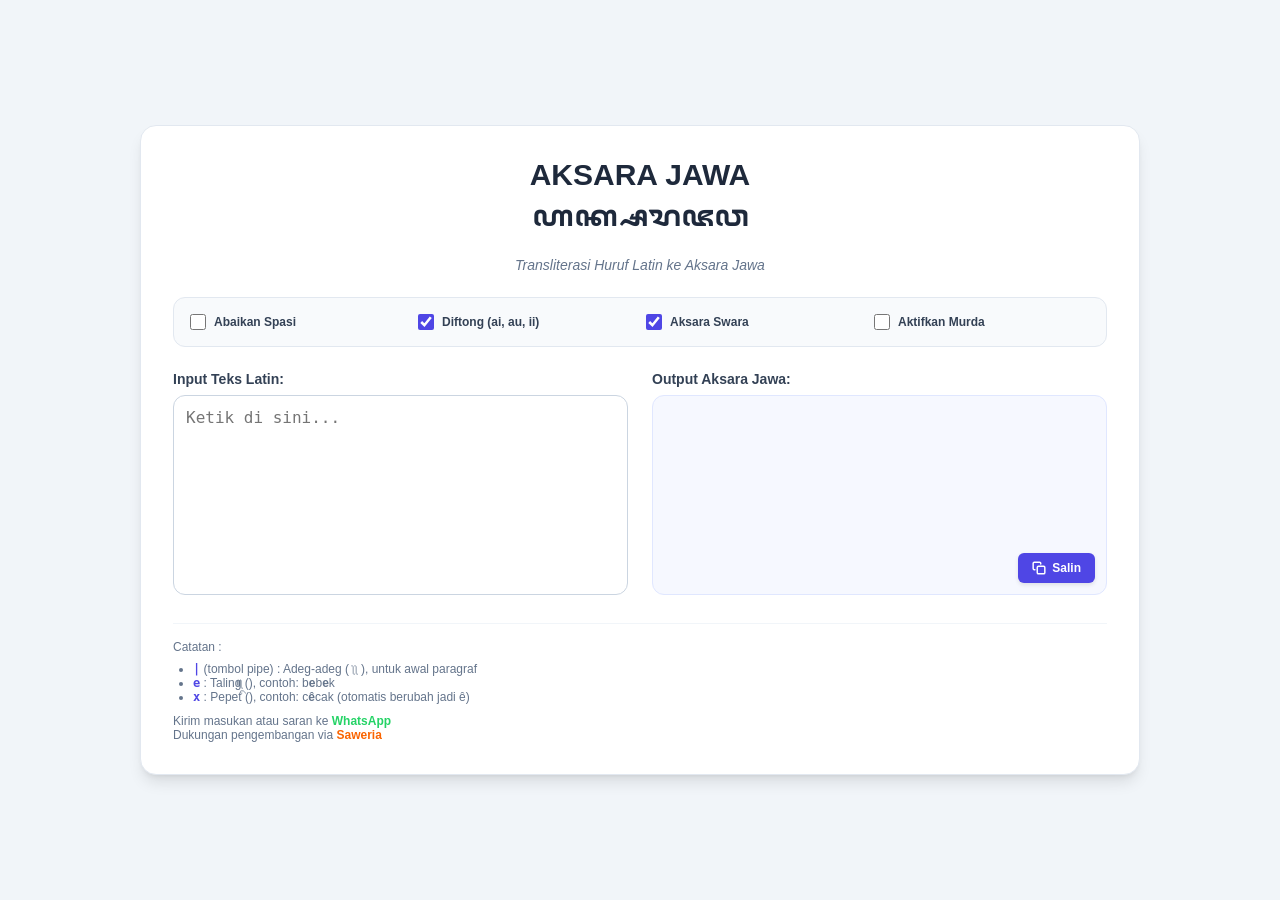
<file: index.html>
<!DOCTYPE html>
<html lang="id">
<head>
    <meta charset="UTF-8">
    <meta name="viewport" content="width=device-width, initial-scale=1.0">
    <meta name="description" content="Aksara Jawa - Transliterasi Huruf Latin ke Aksara Jawa. Alat online untuk mengubah teks Latin menjadi Aksara Jawa dengan mudah dan cepat.">
    <meta name="keywords" content="Aksara Jawa, Transliterasi, Huruf Latin, Alat Online, Teks Jawa, Konversi Aksara">
    <title>Aksara Jawa</title>
    <link rel="icon" type="image/png" href="assets/ocre.png">
    <link href="https://fonts.googleapis.com/css2?family=Noto+Sans+Javanese:wght@400;700&display=swap" rel="stylesheet">  
    <link rel="stylesheet" href="css/styleku.css">
</head>
<body>

<div class="container">
    <div class="header">
        <h1>AKSARA JAWA<br><span style="font-family: 'Noto Sans Javanese';">ꦲꦏ꧀ꦱꦫꦗꦮ</span></h1>
        <p><i>Transliterasi Huruf Latin ke Aksara Jawa</i></p>
    </div>

    <!-- Panel Konfigurasi -->
    <div class="config-panel">
        <label class="config-label">
            <input type="checkbox" id="optIgnoreSpace">
            <span>Abaikan Spasi</span>
        </label>
        <label class="config-label">
            <input type="checkbox" id="optDiphthong" checked>
            <span>Diftong (ai, au, ii)</span>
        </label>
        <label class="config-label">
            <input type="checkbox" id="optAksaraSwara" checked>
            <span>Aksara Swara</span>
        </label>
        <label class="config-label">
            <input type="checkbox" id="optMurda">
            <span>Aktifkan Murda</span>
        </label>
    </div>
    
    <!-- Kontainer Utama (Responsif: Desktop Sampingan, Mobile Atas-Bawah) -->
    <div class="main-content">
        <!-- Bagian Input -->
        <div class="form-group">
            <label for="inputLatin" class="form-label">Input Teks Latin:</label>
            <textarea id="inputLatin" class="textarea-input" placeholder="Ketik di sini..."></textarea>
        </div>

        <!-- Bagian Output -->
        <div class="form-group">
            <label class="form-label">Output Aksara Jawa:</label>
            <div class="output-container">
                <div id="outputJawa" class="output-box"></div>
                <button id="btnCopy" class="btn-copy">
                    <svg xmlns="http://www.w3.org/2000/svg" width="14" height="14" viewBox="0 0 24 24" fill="none" stroke="currentColor" stroke-width="2.5" stroke-linecap="round" stroke-linejoin="round">
                        <rect x="9" y="9" width="13" height="13" rx="2" ry="2"></rect>
                        <path d="M5 15H4a2 2 0 0 1-2-2V4a2 2 0 0 1 2-2h9a2 2 0 0 1 2 2v1"></path>
                    </svg>
                    <span id="btnCopyText">Salin</span>
                </button>
            </div>
        </div>
    </div>
    
    <!-- Bagian Footer / Panduan -->
    <div class="footer-guide">
        <p class="title">Catatan :</p>
        <ul class="guide-list">
            <li><span class="code-highlight">|</span> (tombol pipe) : Adeg-adeg (꧋), untuk awal paragraf</li>
            <li><span class="code-highlight">e</span> : Taling (ꦺ), contoh: b<b>e</b>b<b>e</b>k</li>
            <li><span class="code-highlight">x</span> : Pepet (ꦼ), contoh: c<b>ê</b>cak (otomatis berubah jadi ê)</li>
        </ul>
        <div style="margin-top: 10px;">
            <p>Kirim masukan atau saran ke <a href="https://wa.me/6282289015759" target="_blank" style="color: #25d366;">WhatsApp</a></p>
            <p>Dukungan pengembangan via <a href="https://saweria.co/32hendiirawan" target="_blank" style="color: #fa6400;">Saweria</a></p>
        </div>
    </div>
</div>

<script src="js/jawaku.js"></script>
</body>
</html>
</file>
<file: css/styleku.css>
/* --- Reset & Base Styles --- */
* {
    box-sizing: border-box;
    margin: 0;
    padding: 0;
}
body {
    font-family: -apple-system, BlinkMacSystemFont, "Segoe UI", Roboto, Helvetica, Arial, sans-serif;
    background-color: #f1f5f9;
    color: #334155;
    min-height: 100vh;
    display: flex;
    align-items: center;
    justify-content: center;
    padding: 1rem;
}

/* --- Layout Container --- */
.container {
    background-color: #ffffff;
    width: 100%;
    max-width: 1000px; /* Batas maksimal lebar agar tidak terlalu melar di desktop */
    border-radius: 1rem;
    box-shadow: 0 10px 15px -3px rgba(0, 0, 0, 0.1), 0 4px 6px -4px rgba(0, 0, 0, 0.1);
    border: 1px solid #e2e8f0;
    padding: 1.5rem;
}

/* --- BARU: Kontainer Utama Input & Output --- */
.main-content {
    display: flex;
    flex-direction: column; /* Default atas-bawah untuk mobile */
    gap: 1.5rem;
    margin-bottom: 1.5rem;
}

@media (min-width: 768px) {
    .container {
        padding: 2rem;
    }
    .main-content {
        flex-direction: row; /* Berubah jadi sampingan di desktop */
    }
    .form-group {
        flex: 1; /* Membagi lebar 50-50 secara otomatis */
        width: 50%;
    }
}

/* --- Header --- */
.header {
    text-align: center;
    margin-bottom: 1.5rem;
}
.header h1 {
    font-size: 1.875rem;
    font-weight: 700;
    color: #1e293b;
    margin-bottom: 0.25rem;
}
.header p {
    font-size: 0.875rem;
    color: #64748b;
}

/* --- Panel Konfigurasi --- */
.config-panel {
    display: grid;
    grid-template-columns: repeat(2, minmax(0, 1fr));
    gap: 0.75rem;
    margin-bottom: 1.5rem;
    background-color: #f8fafc;
    padding: 1rem;
    border-radius: 0.75rem;
    border: 1px solid #e2e8f0;
}
@media (min-width: 768px) {
    .config-panel {
        grid-template-columns: repeat(4, minmax(0, 1fr));
    }
}
.config-label {
    display: flex;
    align-items: center;
    gap: 0.5rem;
    cursor: pointer;
    font-size: 0.75rem;
    font-weight: 600;
    color: #334155;
    user-select: none;
}
.config-label input[type="checkbox"] {
    width: 1rem;
    height: 1rem;
    accent-color: #4f46e5;
}

/* --- Form Inputs --- */
.form-group {
    margin-bottom: 0; /* Jarak diatur oleh .main-content gap */
}
.form-label {
    display: block;
    font-size: 0.875rem;
    font-weight: 600;
    color: #334155;
    margin-bottom: 0.5rem;
}
.textarea-input {
    width: 100%;
    height: 200px;
    padding: 12px;
    border: 1px solid #cbd5e1;
    border-radius: 0.75rem;
    outline: none;
    font-size: 16px;
    resize: none;
    transition: border-color 0.2s, box-shadow 0.2s;
}
.textarea-input:focus {
    border-color: #6366f1;
    box-shadow: 0 0 0 3px rgba(99, 102, 241, 0.2);
}

/* --- Output Area --- */
.output-container {
    position: relative;
    width: 100%;
}
.output-box {
    font-family: 'Noto Sans Javanese', 'Tuladha Jejeg', 'Javanese Text', serif;
    width: 100%;
    padding: 15px;
    padding-bottom: 50px; /* Ruang agar teks tidak tertutup tombol salin */
    background-color: rgba(238, 242, 255, 0.5);
    border: 1px solid #e0e7ff;
    border-radius: 0.75rem;
    font-size: 24px;
    line-height: 1.8;
    color: #1e1b4b;
    word-wrap: break-word;
    word-break: break-all;
    white-space: pre-wrap;
    height: 200px;
    overflow-y: auto;
}

/* --- Tombol Salin --- */
.btn-copy {
    position: absolute;
    bottom: 12px;
    right: 12px;
    background-color: #4f46e5;
    color: #ffffff;
    border: none;
    border-radius: 6px;
    padding: 8px 14px;
    font-size: 12px;
    font-weight: 600;
    cursor: pointer;
    display: flex;
    align-items: center;
    gap: 6px;
    box-shadow: 0 2px 4px rgba(0, 0, 0, 0.1);
    transition: all 0.2s;
}
.btn-copy:hover { background-color: #4338ca; }
.btn-copy:active { transform: scale(0.95); }
.btn-copy.copied { background-color: #10b981; }

/* --- Footer Guide --- */
.footer-guide {
    margin-top: 1rem;
    padding-top: 1rem;
    border-top: 1px solid #f1f5f9;
    font-size: 0.75rem;
    color: #64748b;
}
.footer-guide a {
    text-decoration: none;
    font-weight: bold;
}
.guide-list {
    list-style-type: disc;
    padding-left: 1.25rem;
    margin: 0.5rem 0;
}
.code-highlight {
    font-family: monospace;
    color: #4f46e5;
    font-weight: bold;
}
</file>
